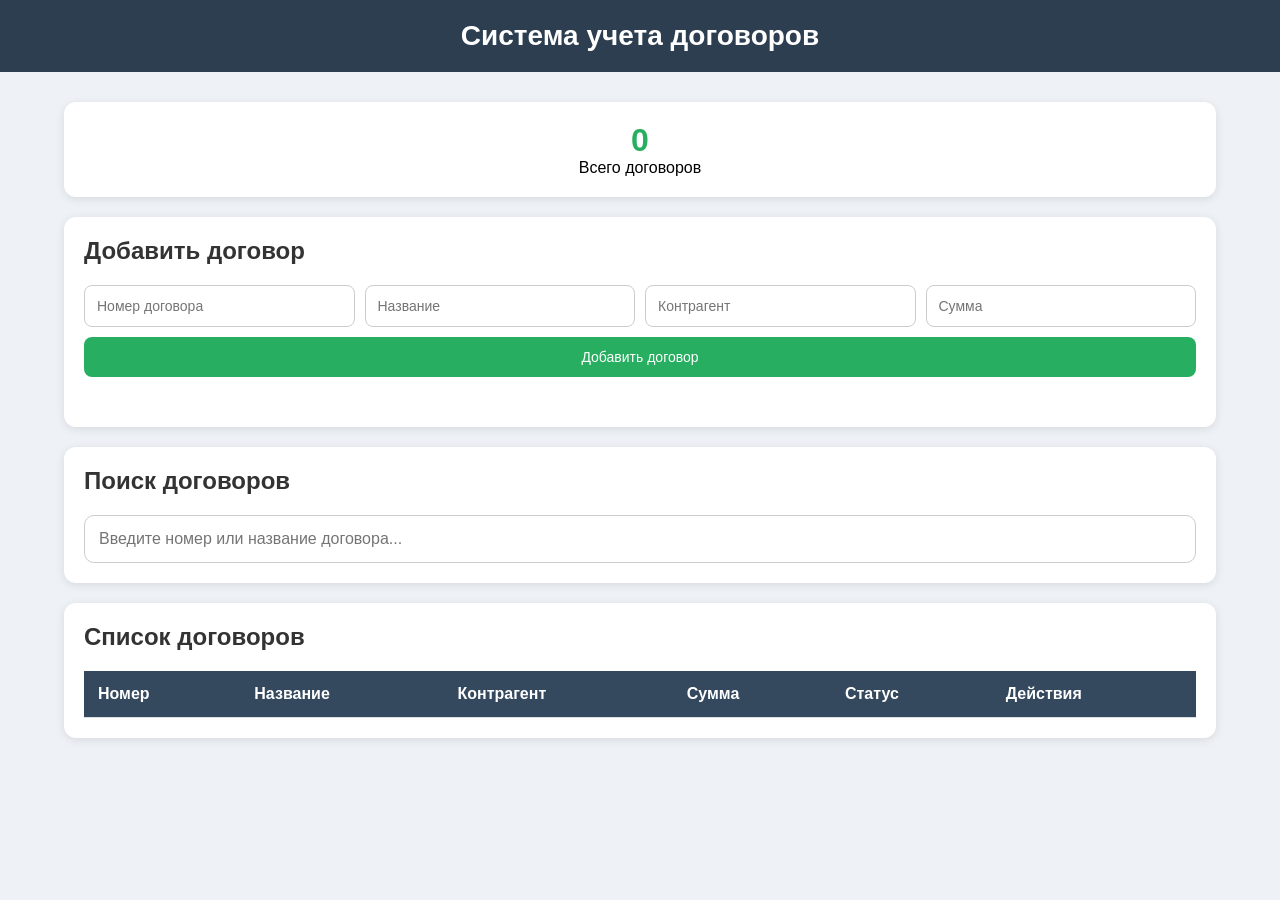
<file: index.html>
<!DOCTYPE html>
<html lang="ru">
<head>
    <meta charset="UTF-8">
    <meta name="viewport" content="width=device-width, initial-scale=1.0">
    <title>Система договоров</title>
    <link rel="stylesheet" href="static/style.css">
</head>
<body>
    <header>
        Система учета договоров
    </header>

    <div class="container">
        <div class="stats">
            <div class="stat-card">
                <div class="stat-number" id="contractsCount">0</div>
                <div>Всего договоров</div>
            </div>
        </div>

        <div class="card">
            <h2>Добавить договор</h2>
            <div class="form">
                <input id="number" placeholder="Номер договора">
                <input id="title" placeholder="Название">
                <input id="contractor" placeholder="Контрагент">
                <input id="amount" placeholder="Сумма" type="number" step="0.01">
                <button class="add-btn" id="addBtn" type="button">
                    Добавить договор
                </button>
            </div>
            <div class="error" id="formError"></div>
        </div>

        <div class="card">
            <h2>Поиск договоров</h2>
            <input
                class="search"
                id="searchInput"
                placeholder="Введите номер или название договора..."
            >
        </div>

        <div class="card">
            <h2>Список договоров</h2>
            <table>
                <thead>
                    <tr>
                        <th>Номер</th>
                        <th>Название</th>
                        <th>Контрагент</th>
                        <th>Сумма</th>
                        <th>Статус</th>
                        <th>Действия</th>
                    </tr>
                </thead>
                <tbody id="contractsTable"></tbody>
            </table>
        </div>
    </div>

    <script src="static/app.js"></script>
</body>
</html>
</file>
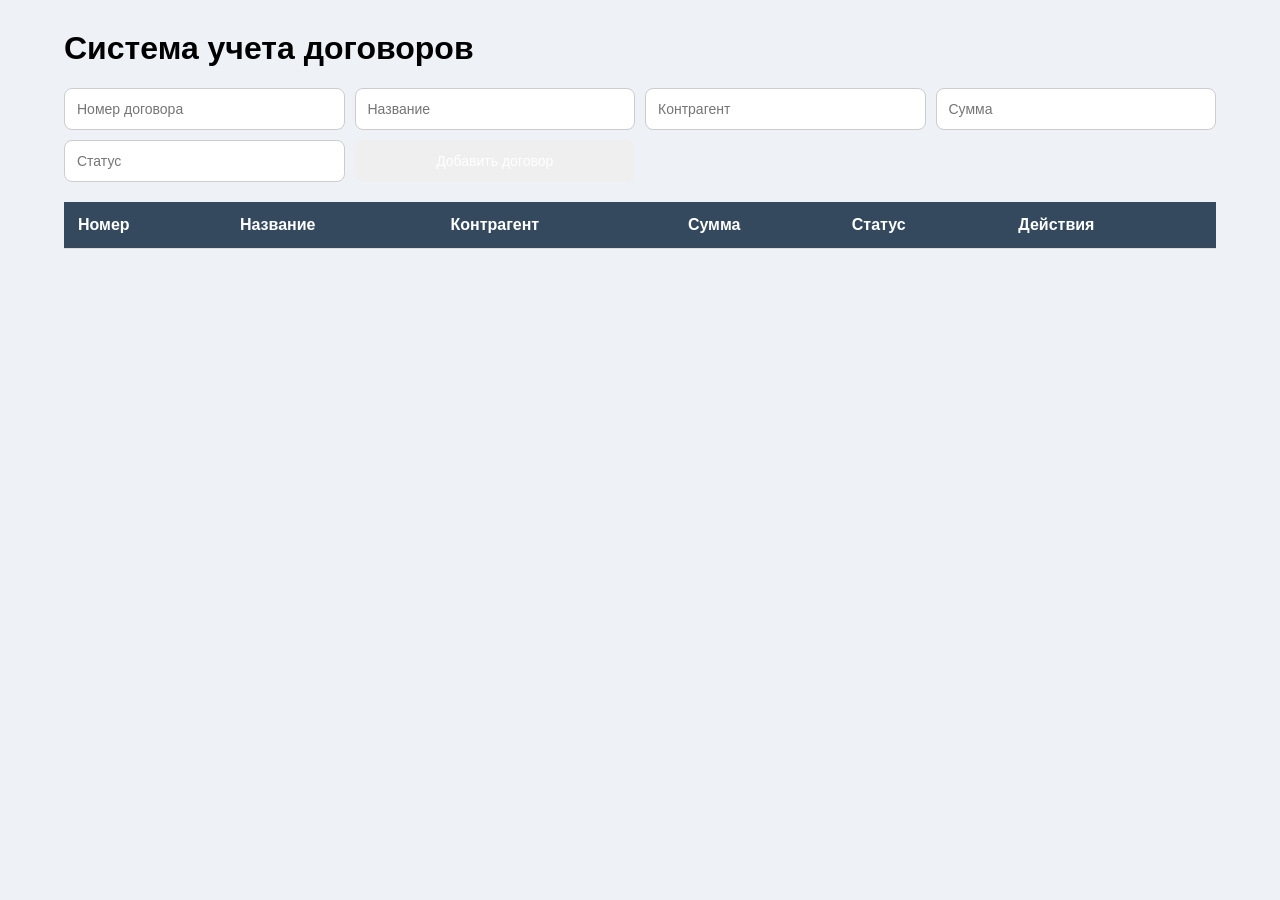
<file: templates/index.html>
<!DOCTYPE html>
<html lang="ru">
<head>
    <meta charset="UTF-8">
    <title>Система договоров</title>

    <link rel="stylesheet" href="/static/style.css">
</head>

<body>

<div class="container">

    <h1>Система учета договоров</h1>

    <div class="form">

        <input id="number" type="text" placeholder="Номер договора">
        <input id="title" type="text" placeholder="Название">
        <input id="contractor" type="text" placeholder="Контрагент">
        <input id="amount" type="number" placeholder="Сумма">
        <input id="status" type="text" placeholder="Статус">

        <button onclick="addContract()">Добавить договор</button>

    </div>

    <table>

        <thead>
            <tr>
                <th>Номер</th>
                <th>Название</th>
                <th>Контрагент</th>
                <th>Сумма</th>
                <th>Статус</th>
                <th>Действия</th>
            </tr>
        </thead>

        <tbody id="tableBody">
        </tbody>

    </table>

</div>

<script>

const API = "http://127.0.0.1:8000/contracts";

// ЗАГРУЗКА ВСЕХ ДОГОВОРОВ
async function loadContracts() {
    const res = await fetch(API);
    const data = await res.json();

    const table = document.getElementById("tableBody");
    table.innerHTML = "";

    data.forEach(c => {
        table.innerHTML += `
            <tr>
                <td>${c.number}</td>
                <td>${c.title}</td>
                <td>${c.contractor}</td>
                <td>${c.amount}</td>
                <td>${c.status}</td>
                <td>
                    <button onclick="deleteContract('${c.number}')">Удалить</button>
                </td>
            </tr>
        `;
    });
}

// ДОБАВЛЕНИЕ ДОГОВОРА
async function addContract() {

    const contract = {
        number: document.getElementById("number").value,
        title: document.getElementById("title").value,
        contractor: document.getElementById("contractor").value,
        amount: parseFloat(document.getElementById("amount").value),
        status: document.getElementById("status").value,
        created_at: "2026-01-01",
        end_date: "2026-12-31"
    };

    await fetch(API + "/", {
        method: "POST",
        headers: {
            "Content-Type": "application/json"
        },
        body: JSON.stringify(contract)
    });

    // очистка полей
    document.getElementById("number").value = "";
    document.getElementById("title").value = "";
    document.getElementById("contractor").value = "";
    document.getElementById("amount").value = "";
    document.getElementById("status").value = "";

    loadContracts();
}

// УДАЛЕНИЕ ДОГОВОРА
async function deleteContract(number) {
    await fetch(`${API}/${number}`, {
        method: "DELETE"
    });

    loadContracts();
}

// ПЕРВАЯ ЗАГРУЗКА
loadContracts();

</script>

</body>
</html>
</file>
<file: static/style.css>
body {
    font-family: Arial, sans-serif;
    background: #eef2f7;
    margin: 0;
    padding: 0;
}

header {
    background: #2c3e50;
    color: white;
    padding: 20px;
    text-align: center;
    font-size: 28px;
    font-weight: bold;
}

.container {
    width: 90%;
    max-width: 1200px;
    margin: 30px auto;
}

.stats {
    display: flex;
    gap: 20px;
    margin-bottom: 20px;
}

.stat-card {
    flex: 1;
    background: white;
    padding: 20px;
    border-radius: 12px;
    box-shadow: 0 2px 10px rgba(0, 0, 0, 0.1);
    text-align: center;
}

.stat-number {
    font-size: 32px;
    font-weight: bold;
    color: #27ae60;
}

.card {
    background: white;
    padding: 20px;
    border-radius: 12px;
    box-shadow: 0 2px 10px rgba(0, 0, 0, 0.1);
    margin-bottom: 20px;
}

h2 {
    margin-top: 0;
    color: #333;
}

.form {
    display: grid;
    grid-template-columns: repeat(4, 1fr);
    gap: 10px;
}

input {
    padding: 12px;
    border: 1px solid #ccc;
    border-radius: 8px;
    font-size: 14px;
}

.search {
    width: 100%;
    margin-bottom: 0;
    padding: 14px;
    border-radius: 10px;
    border: 1px solid #ccc;
    font-size: 16px;
    box-sizing: border-box;
}

button {
    padding: 12px;
    border: none;
    border-radius: 8px;
    cursor: pointer;
    font-size: 14px;
    color: white;
}

.add-btn {
    grid-column: span 4;
    background: #27ae60;
}

.add-btn:hover {
    background: #219150;
}

.delete-btn {
    background: #e74c3c;
}

.delete-btn:hover {
    background: #c0392b;
}

table {
    width: 100%;
    border-collapse: collapse;
    margin-top: 20px;
}

table th,
table td {
    padding: 14px;
    border-bottom: 1px solid #ddd;
    text-align: left;
}

table th {
    background: #34495e;
    color: white;
}

tr:hover {
    background: #f5f5f5;
}

.status {
    padding: 6px 10px;
    border-radius: 6px;
    color: white;
    background: #27ae60;
    display: inline-block;
}

.error {
    color: #c0392b;
    margin-top: 10px;
    min-height: 20px;
}

@media (max-width: 768px) {
    .form {
        grid-template-columns: 1fr;
    }

    .add-btn {
        grid-column: span 1;
    }
}
</file>
